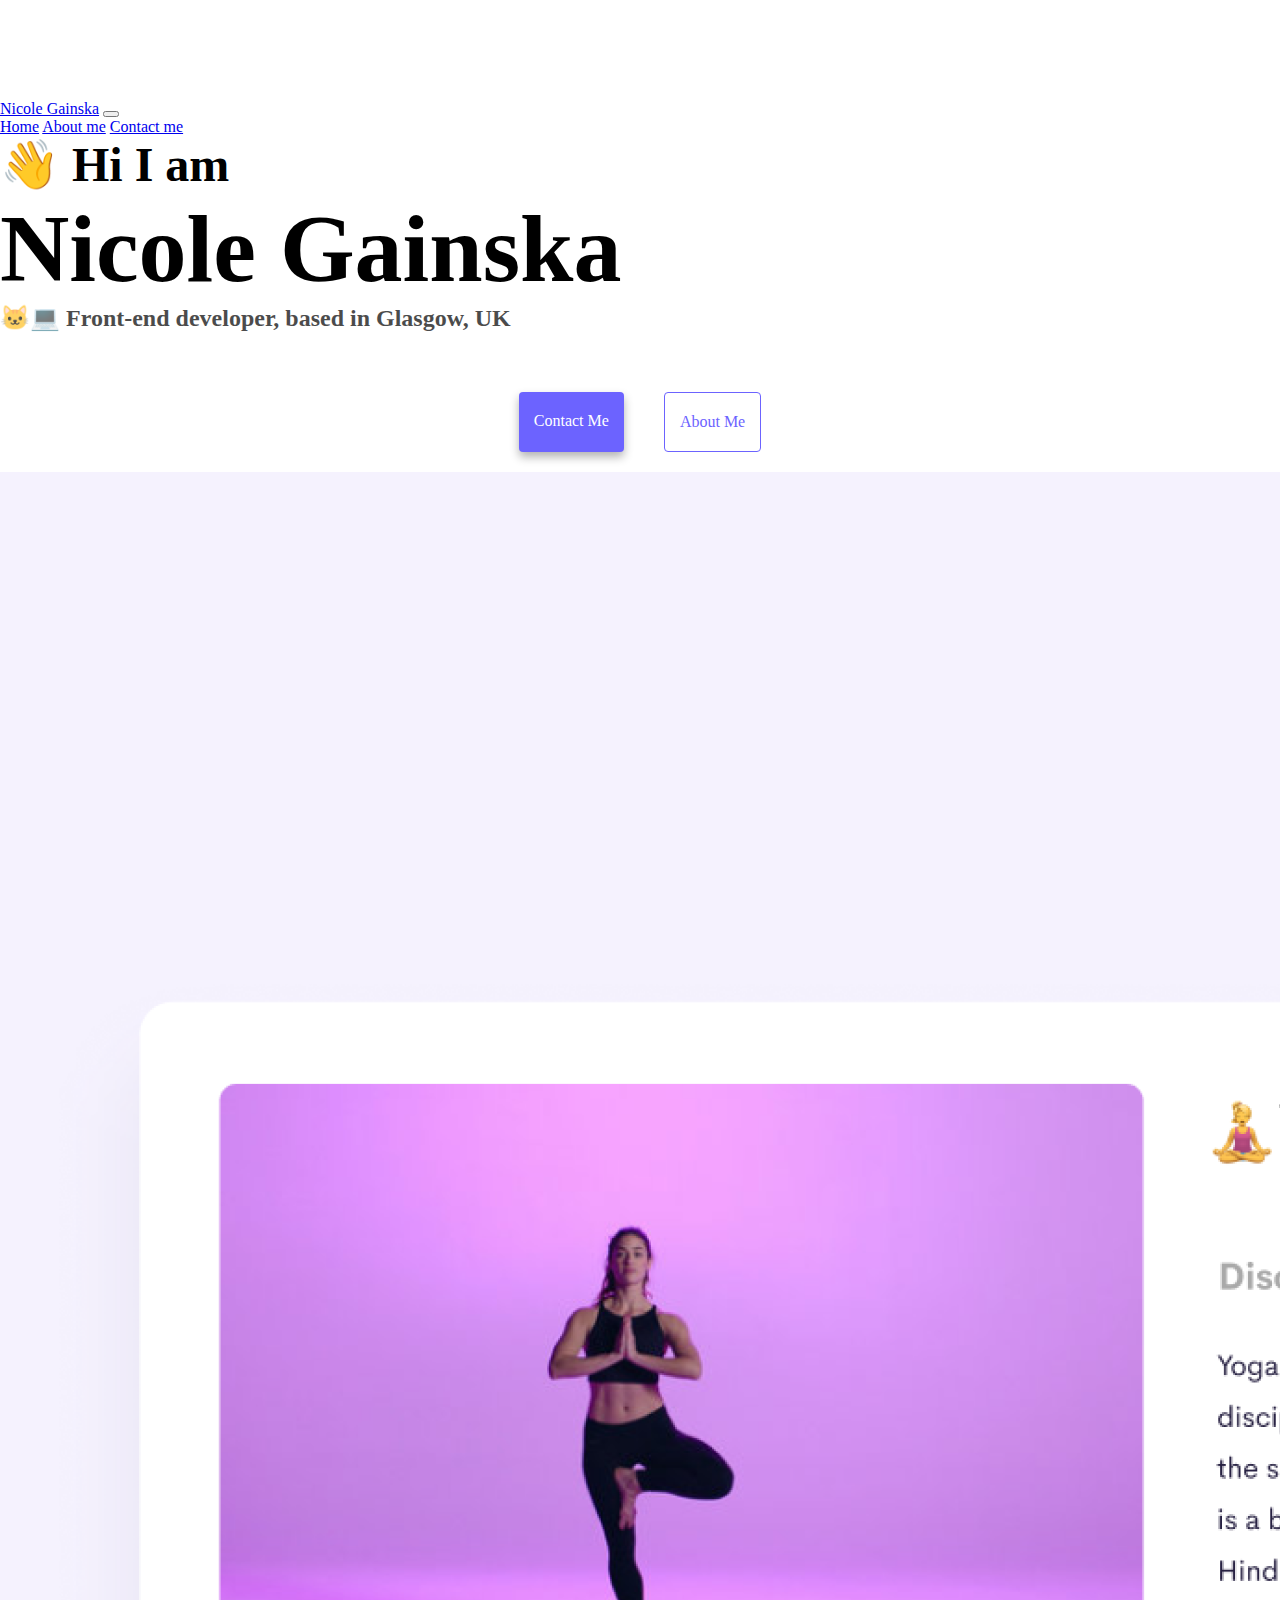
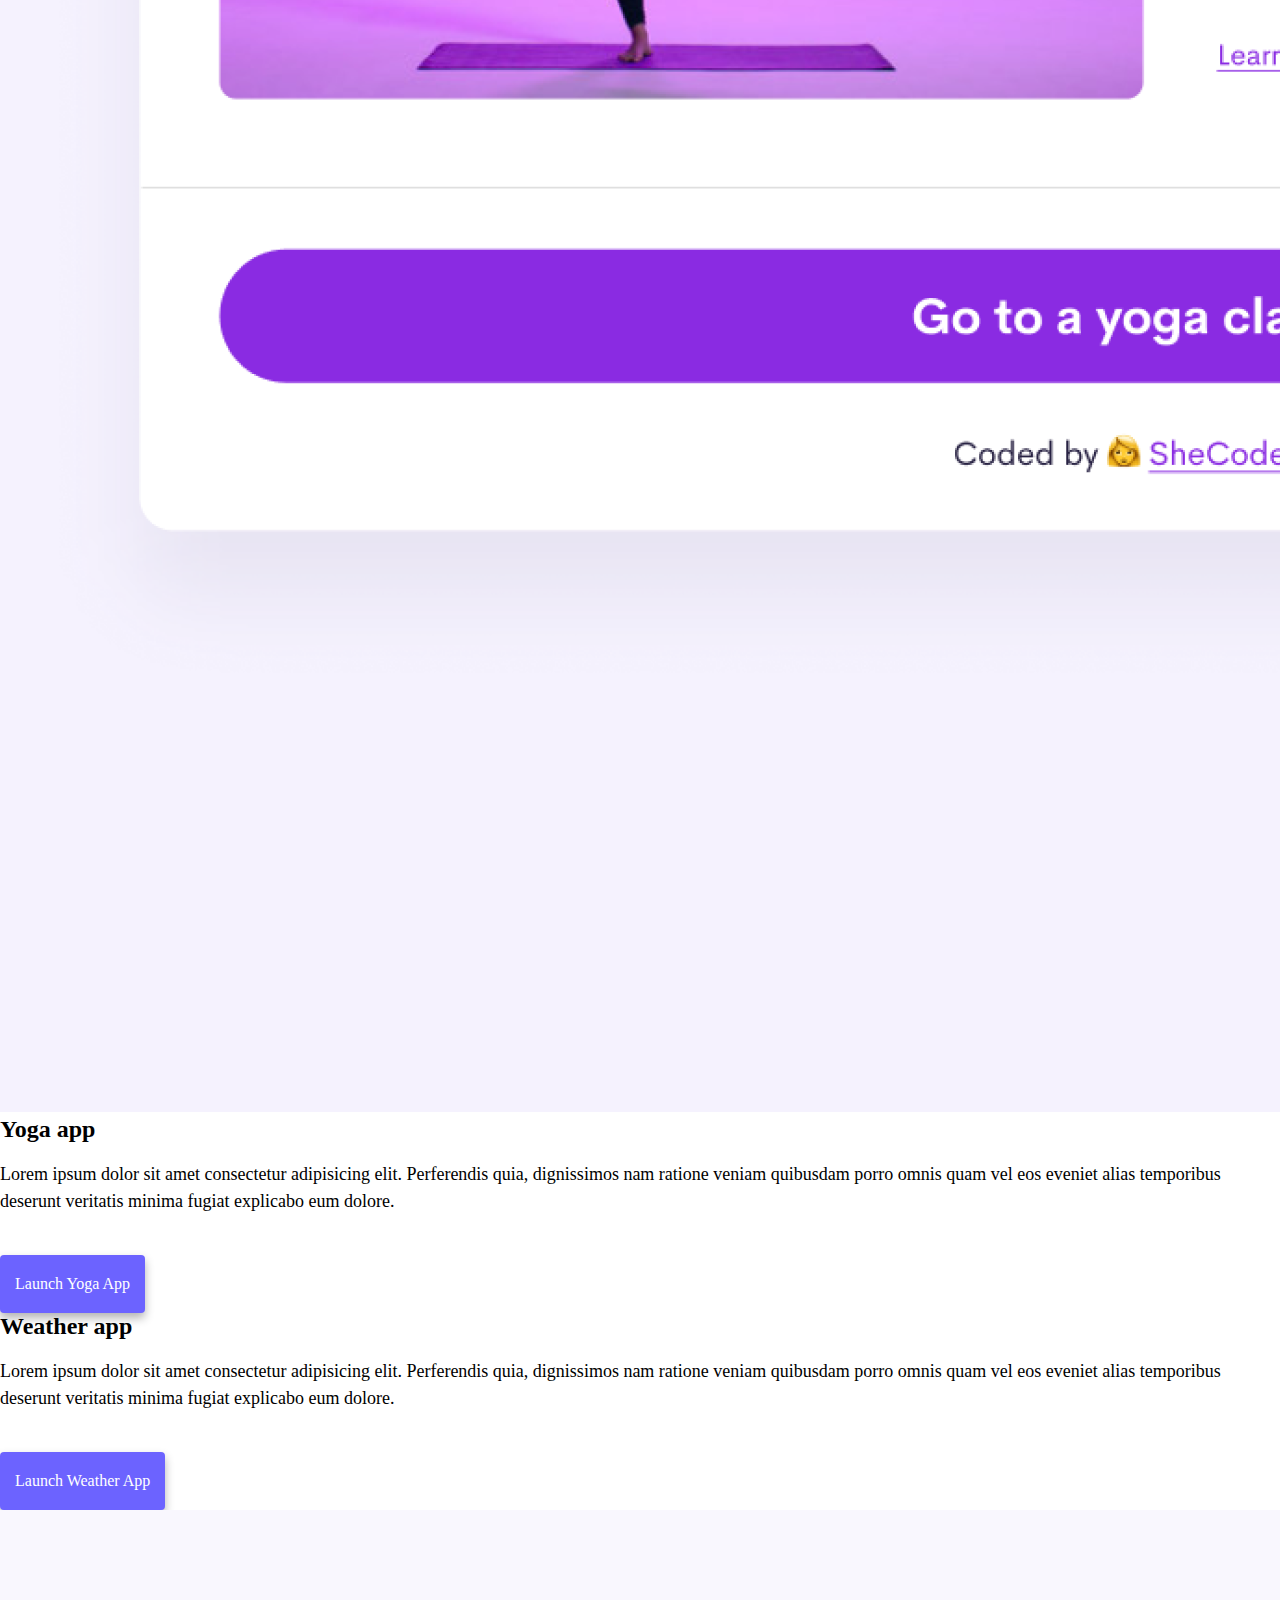
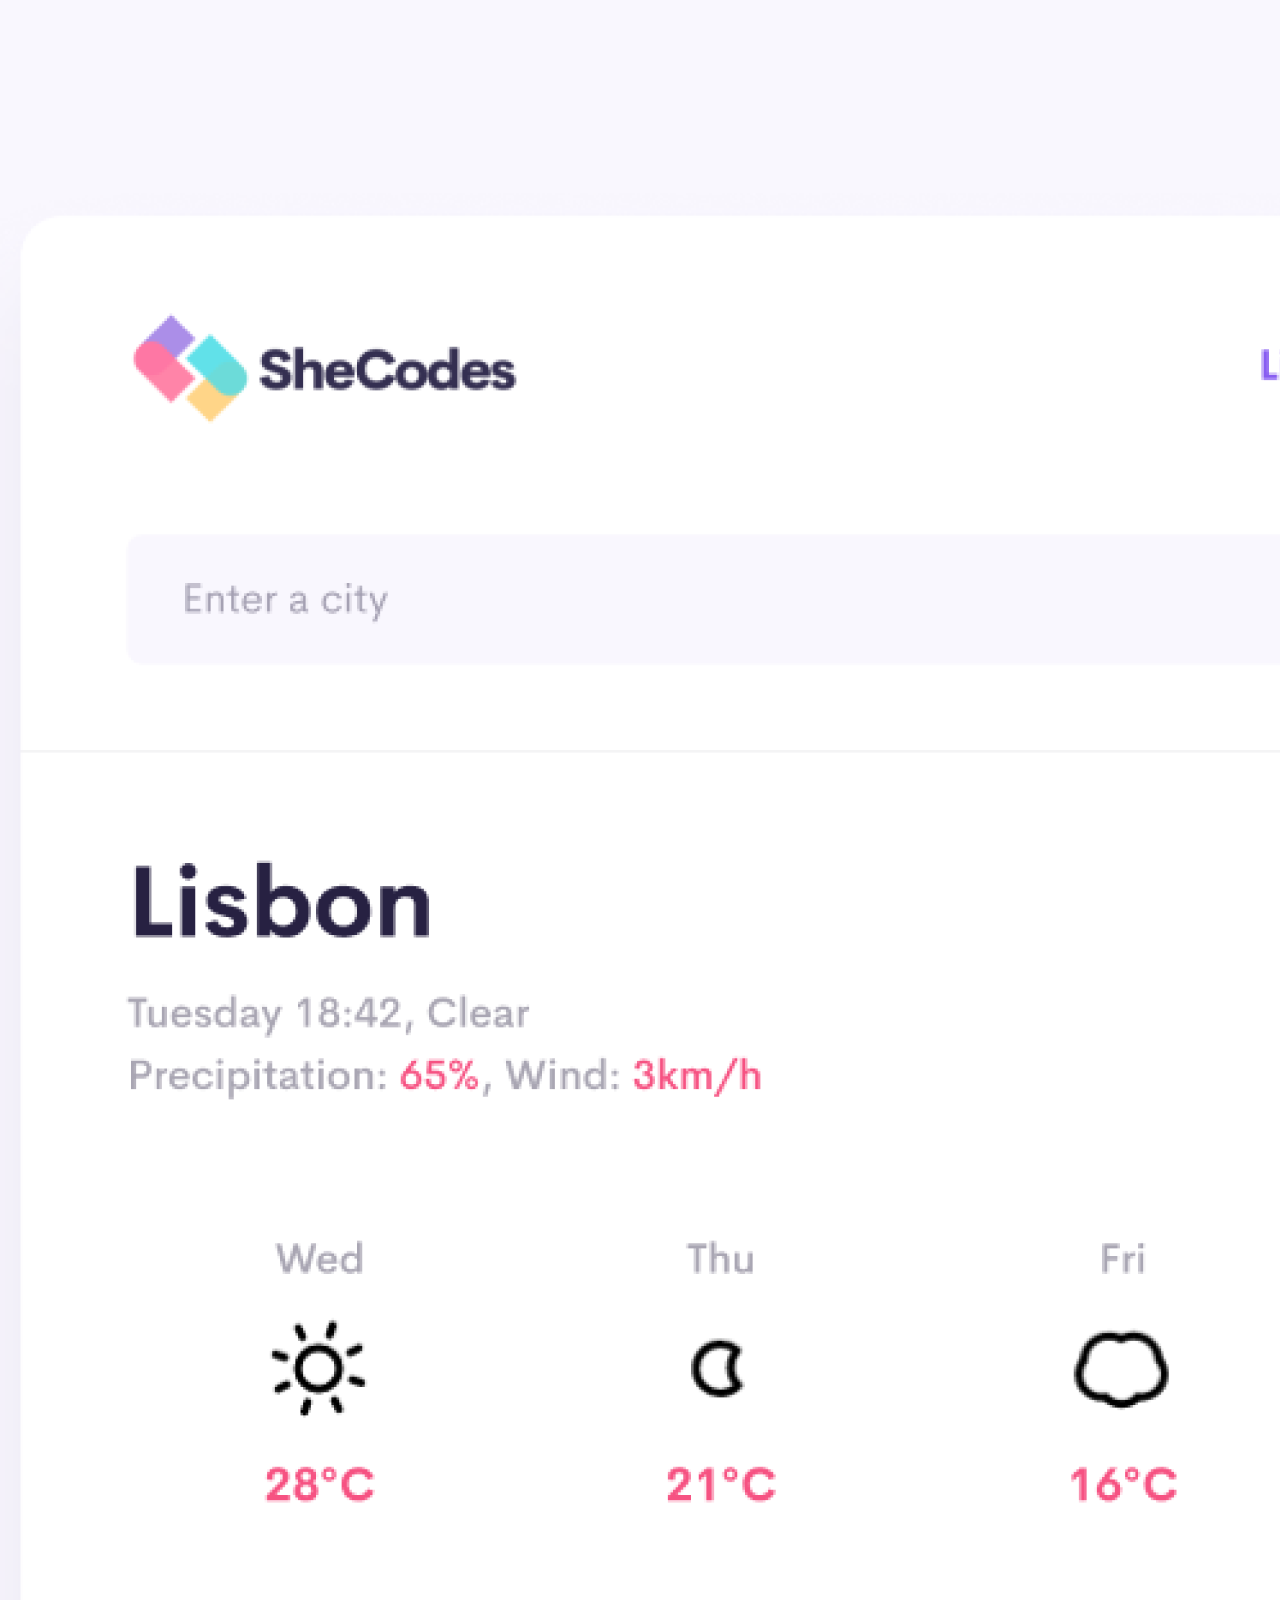
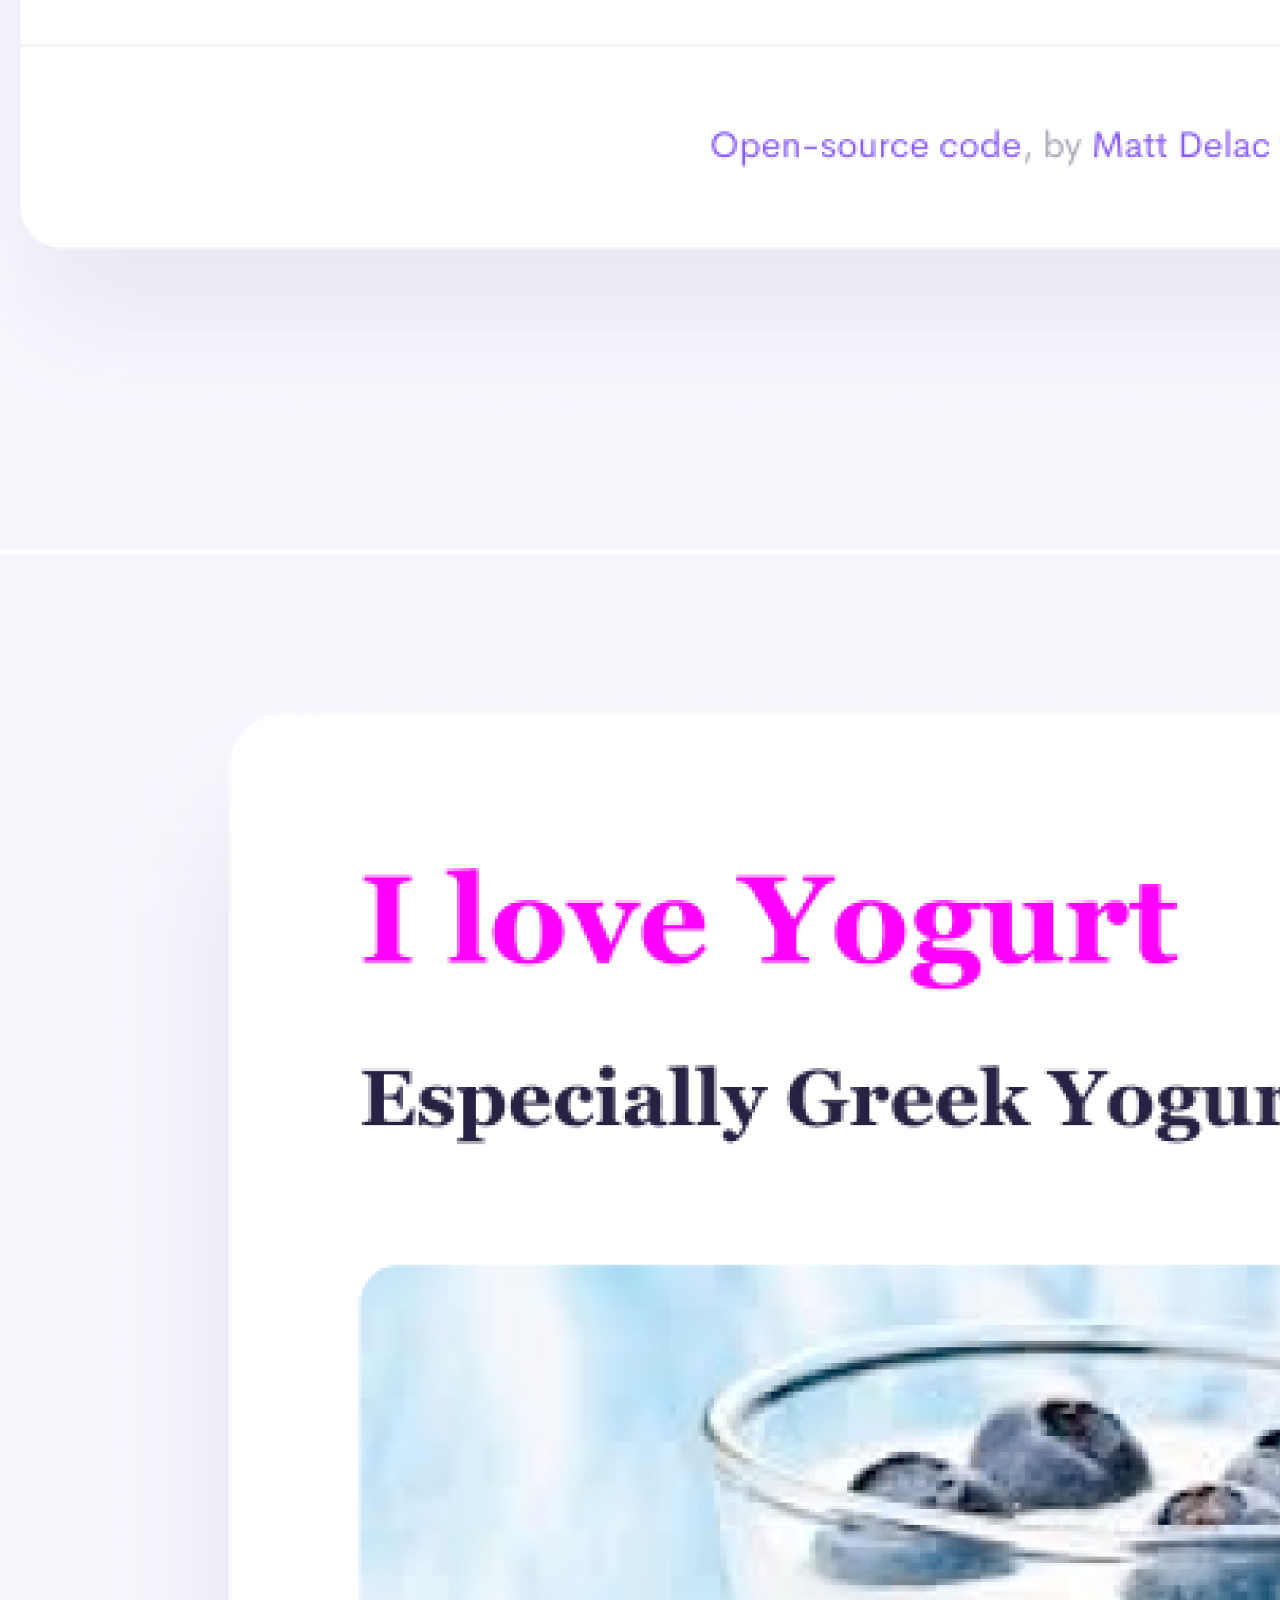
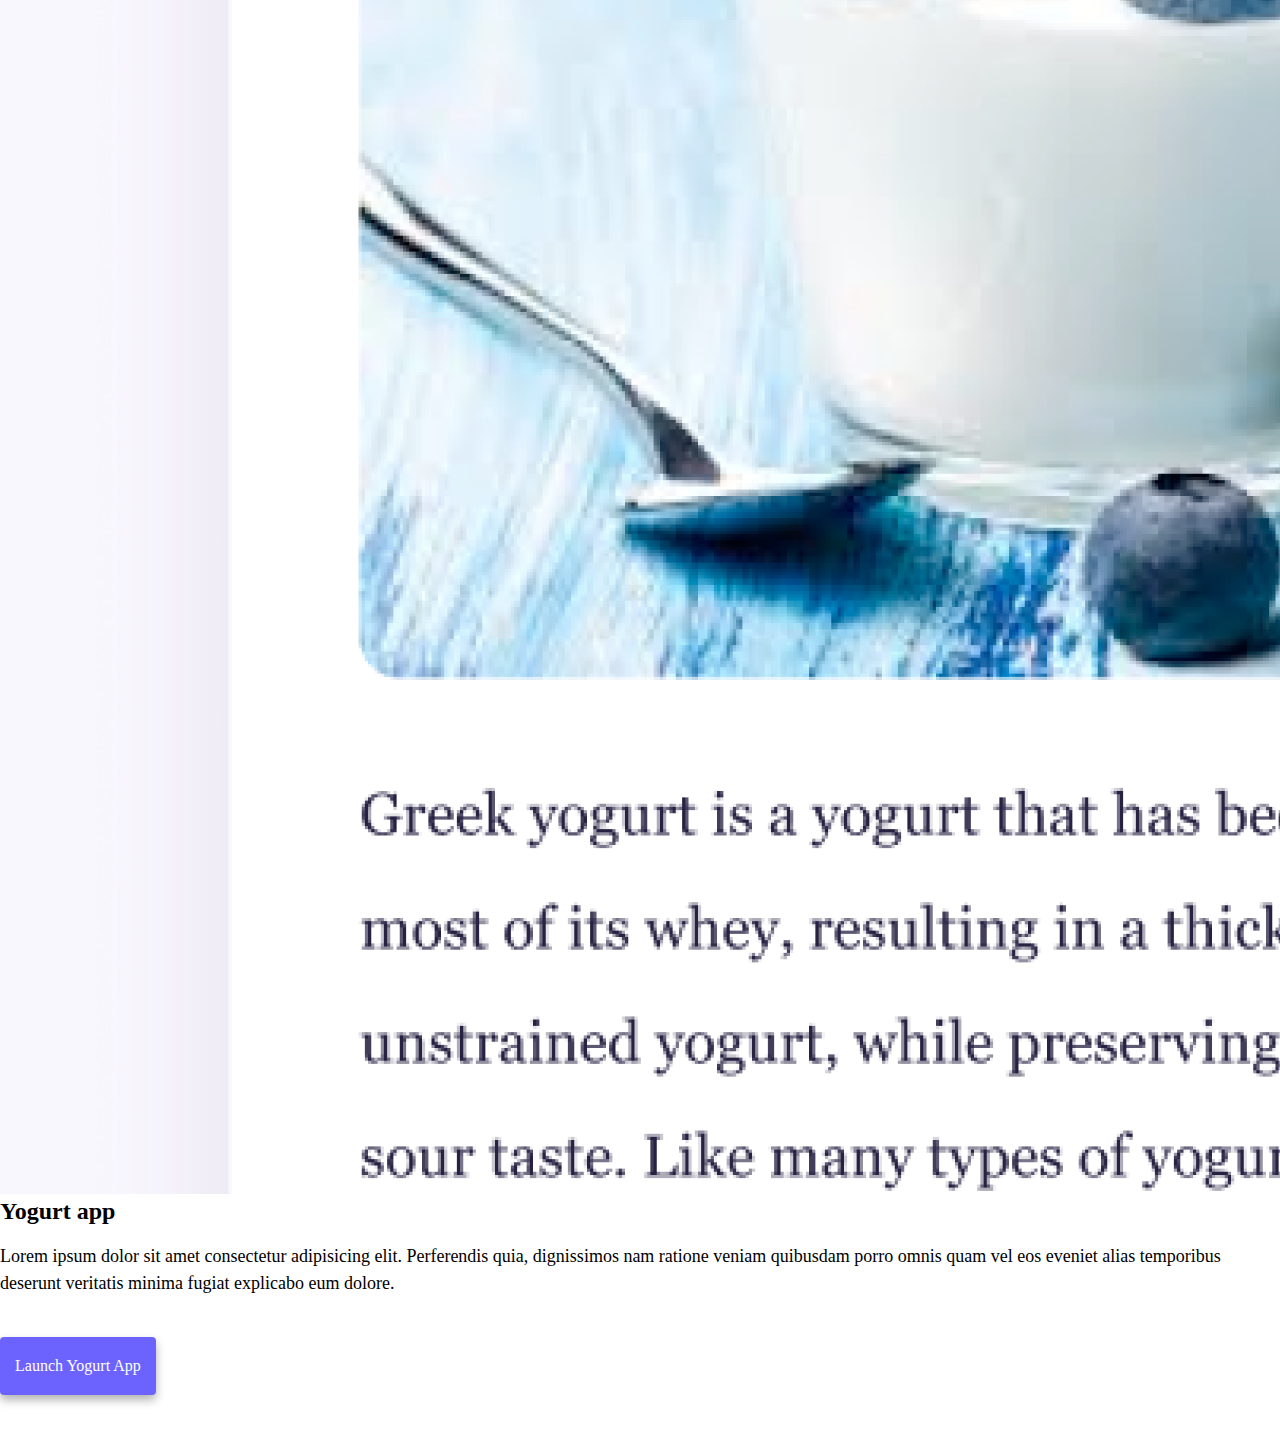
<file: index.html>
<!DOCTYPE html>
<html lang="en">
  <head>
    <meta charset="UTF-8" />
    <meta http-equiv="X-UA-Compatible" content="IE=edge" />
    <meta name="viewport" content="width=device-width, initial-scale=1.0" />
    <meta name="description"
      content="Nicole Gainska is a front-end developer based in Glasgow, check out her projects and contact her for job inquiries">
    <title>Front-end Developer - Nicole Gainska</title>
    <link rel="stylesheet" href="style.css" />
    <link
      href="https://cdn.jsdelivr.net/npm/bootstrap@5.1.1/dist/css/bootstrap.min.css"
      rel="stylesheet"
      integrity="sha384-F3w7mX95PdgyTmZZMECAngseQB83DfGTowi0iMjiWaeVhAn4FJkqJByhZMI3AhiU"
      crossorigin="anonymous"
    />
    <script
      src="https://cdn.jsdelivr.net/npm/bootstrap@5.1.1/dist/js/bootstrap.bundle.min.js"
      integrity="sha384-/bQdsTh/da6pkI1MST/rWKFNjaCP5gBSY4sEBT38Q/9RBh9AH40zEOg7Hlq2THRZ"
      crossorigin="anonymous"
    ></script>
  </head>
  <body>
    <nav class="navbar navbar-expand-lg navbar-light bg-light fixed-top ">
      <div class="container">
        <a class="navbar-brand" href="#">Nicole Gainska</a>
        <button
          class="navbar-toggler"
          type="button"
          data-bs-toggle="collapse"
          data-bs-target="#navbarNavAltMarkup"
          aria-controls="navbarNavAltMarkup"
          aria-expanded="false"
          aria-label="Toggle navigation"
        >
          <span class="navbar-toggler-icon"></span>
        </button>
        <div class="collapse navbar-collapse" id="navbarNavAltMarkup">
          <div class="navbar-nav">
            <a class="nav-link active" aria-current="page" href="index.html"
              >Home</a
            >
            <a class="nav-link" href="about.html" >About me</a>
            <a class="nav-link" href="about.html#contact" >Contact me</a>
          </div>
        </div>
      </div>
    </nav>
    <h2 class="name text-center">👋 Hi I am</h2>
    <h1 class="name text-center">Nicole Gainska</h1>
    <h3 class="text-center">🐱‍💻 Front-end developer, based in Glasgow, UK</h3>
    <div class="navigation-links mb-5">
      <a href="about.html#contact" class="contact-link" title="Contact Nicole">Contact me</a>
      <a href="about.html" class="about-link" title="About Nicole">About me</a>
    </div>

    <div class="container">
      <div class="row mb-5">
        <div class="col-sm-6">
          <img src="images/yoga.png" class="img-fluid rounded main" alt="Yoga Project"/>
        </div>
        <div class="col-sm-6">
            <h2 class="mb-3">Yoga app</h2>
            <p> Lorem ipsum dolor sit amet consectetur adipisicing elit. Perferendis quia, dignissimos nam ratione veniam quibusdam porro omnis quam vel eos eveniet alias temporibus deserunt veritatis minima fugiat explicabo eum dolore.</p>
            <div class="navgrid-links">
                <a href="#" class="grid-link" title="Yoga Project">Launch Yoga App</a>
              </div>
          </div>
      </div>
      <div class="row mb-5">
          <div class="col-sm-6">
              <h2 class="mb-3">Weather app</h2>
              <p> Lorem ipsum dolor sit amet consectetur adipisicing elit. Perferendis quia, dignissimos nam ratione veniam quibusdam porro omnis quam vel eos eveniet alias temporibus deserunt veritatis minima fugiat explicabo eum dolore.</p>
              <div class="navgrid-links">
                  <a href="#" class="grid-link" title="Weather Project">Launch Weather App</a>
                </div>
            </div>
        <div class="col-sm-6">
          <img src="images/weather.png" class="img-fluid rounded main" alt="Weather Project"/>
        </div>
      </div>
      <div class="row mb-5">
          <div class="col-sm-6">
              <img src="images/yogurt.png" class="img-fluid rounded main" alt="Yogurt Project"/>
          </div>
        <div class="col-sm-6">
            <h2 class="mb-3">Yogurt app</h2>
            <p> Lorem ipsum dolor sit amet consectetur adipisicing elit. Perferendis quia, dignissimos nam ratione veniam quibusdam porro omnis quam vel eos eveniet alias temporibus deserunt veritatis minima fugiat explicabo eum dolore.</p>
            <div class="navgrid-links">
                <a href="#" class="grid-link" title="Yogurt Project">Launch Yogurt App</a>
              </div>
          </div>
      </div>
      </div>
    </div>
  </body>
</html>
</file>
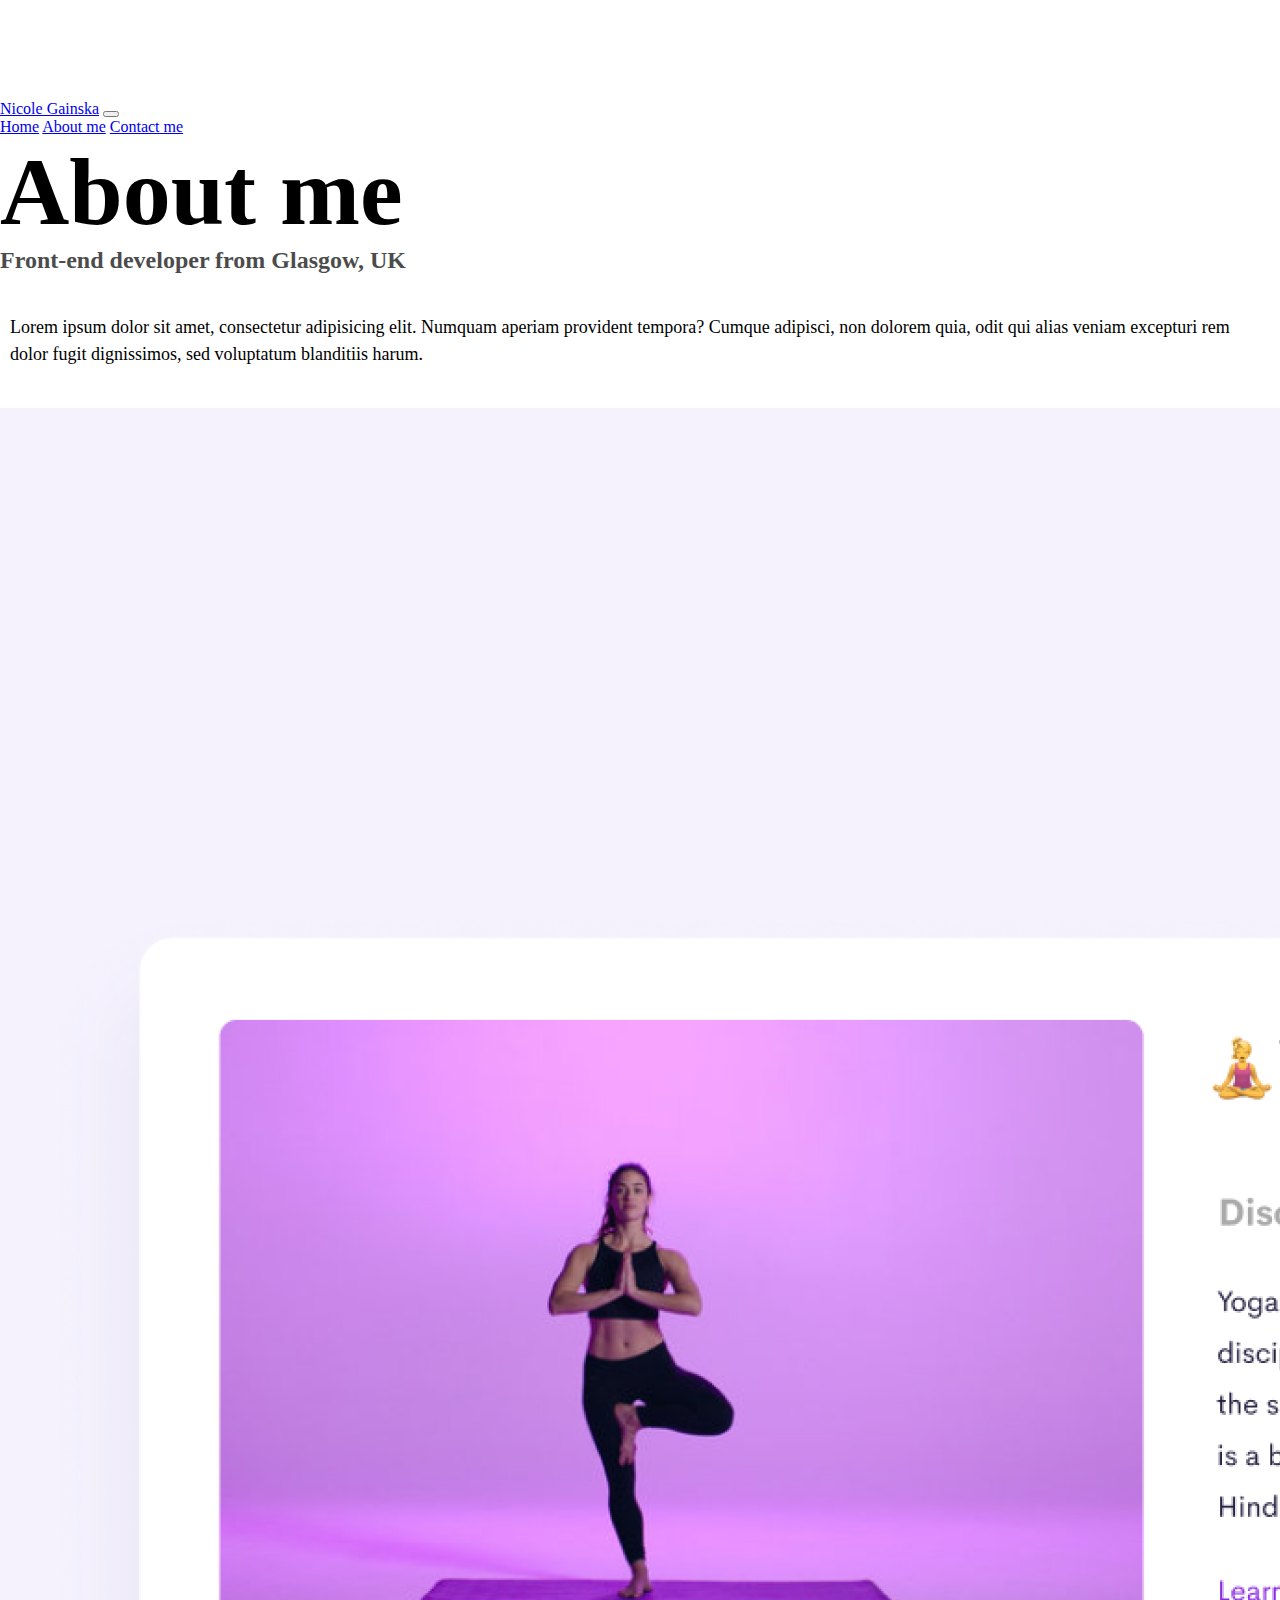
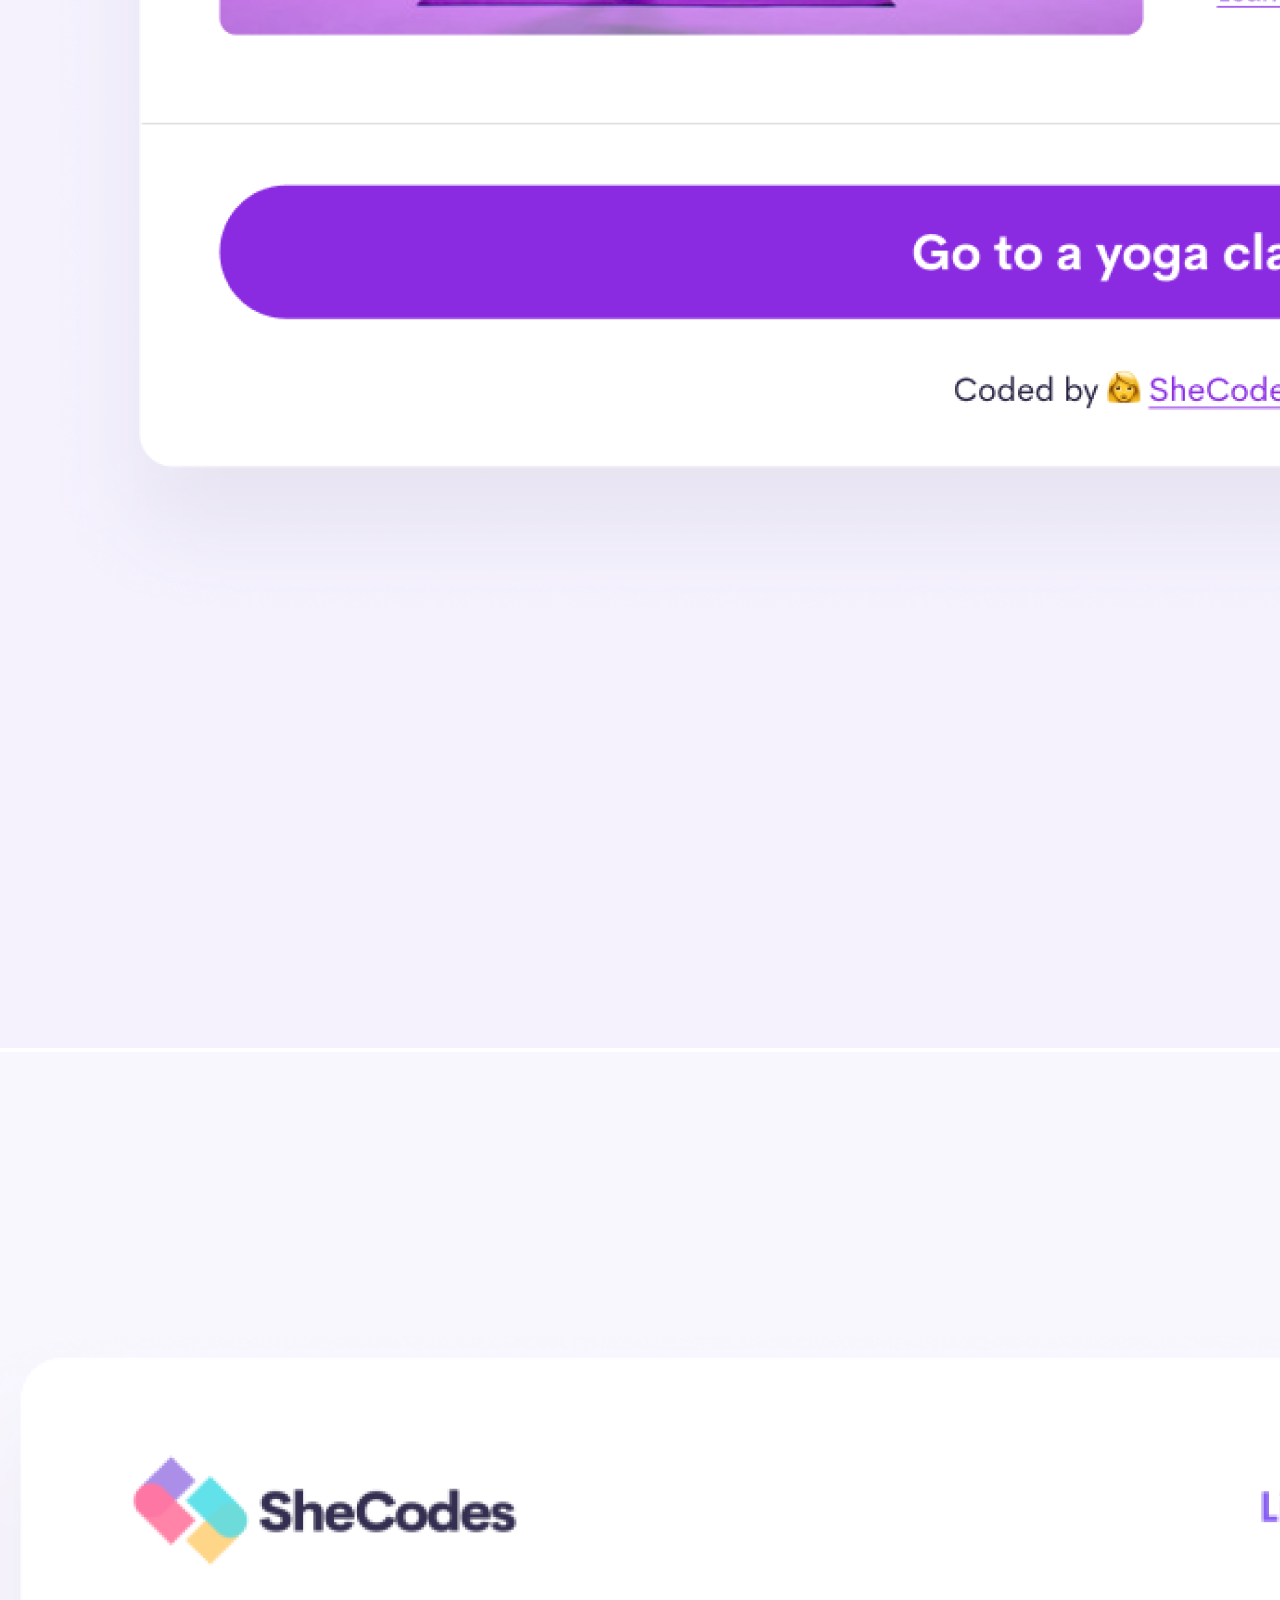
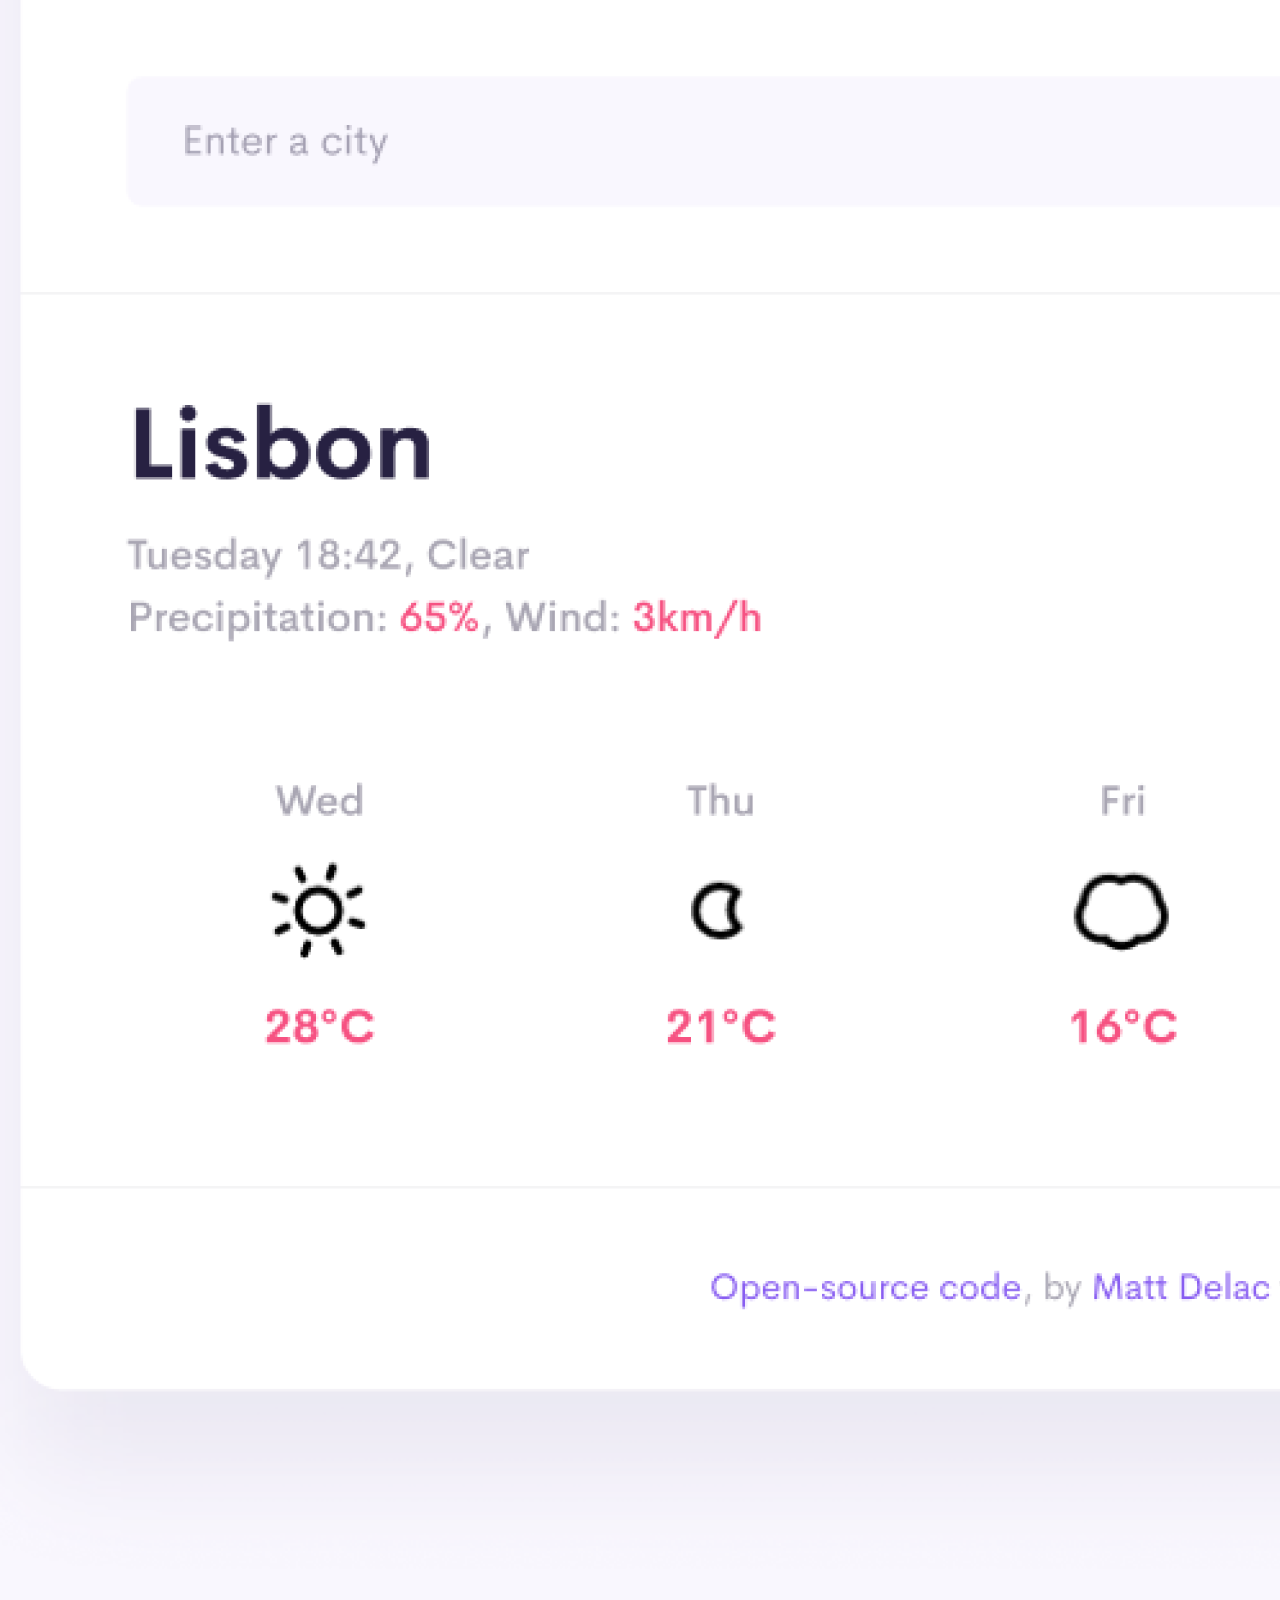
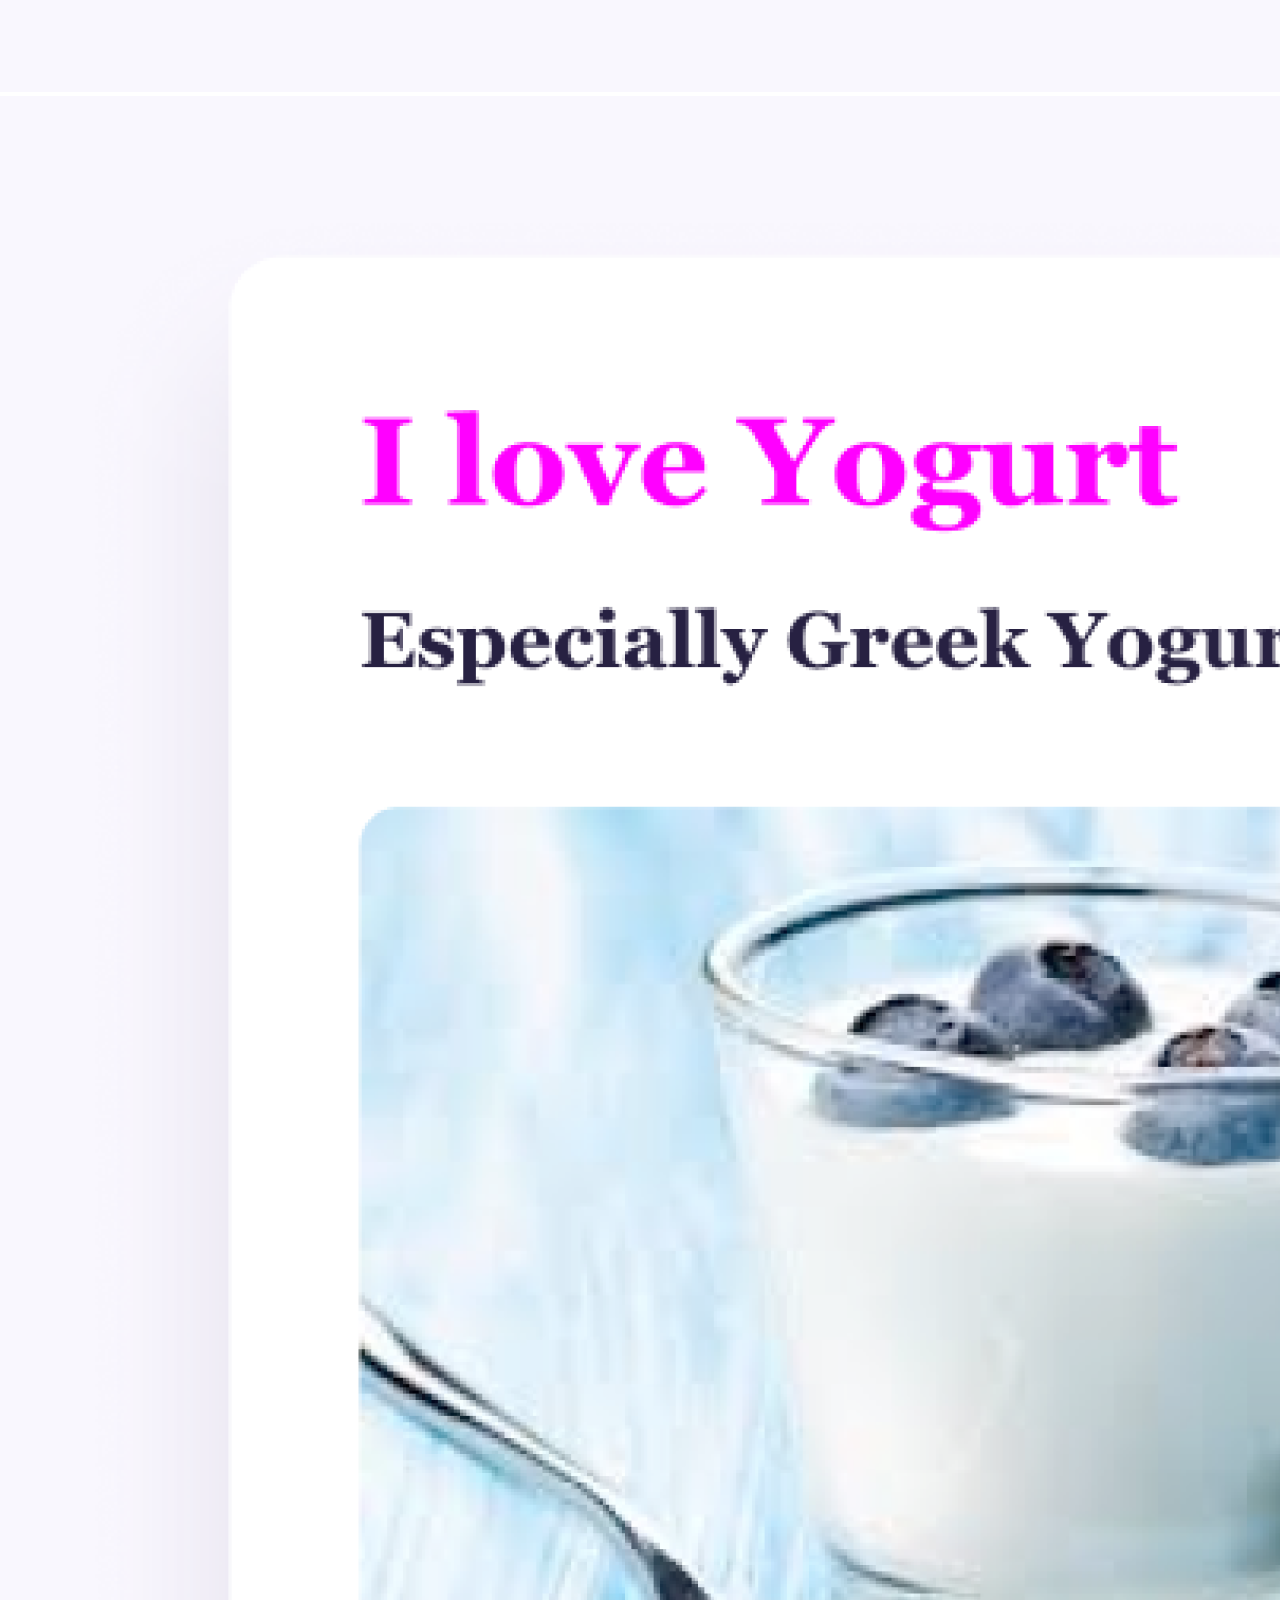
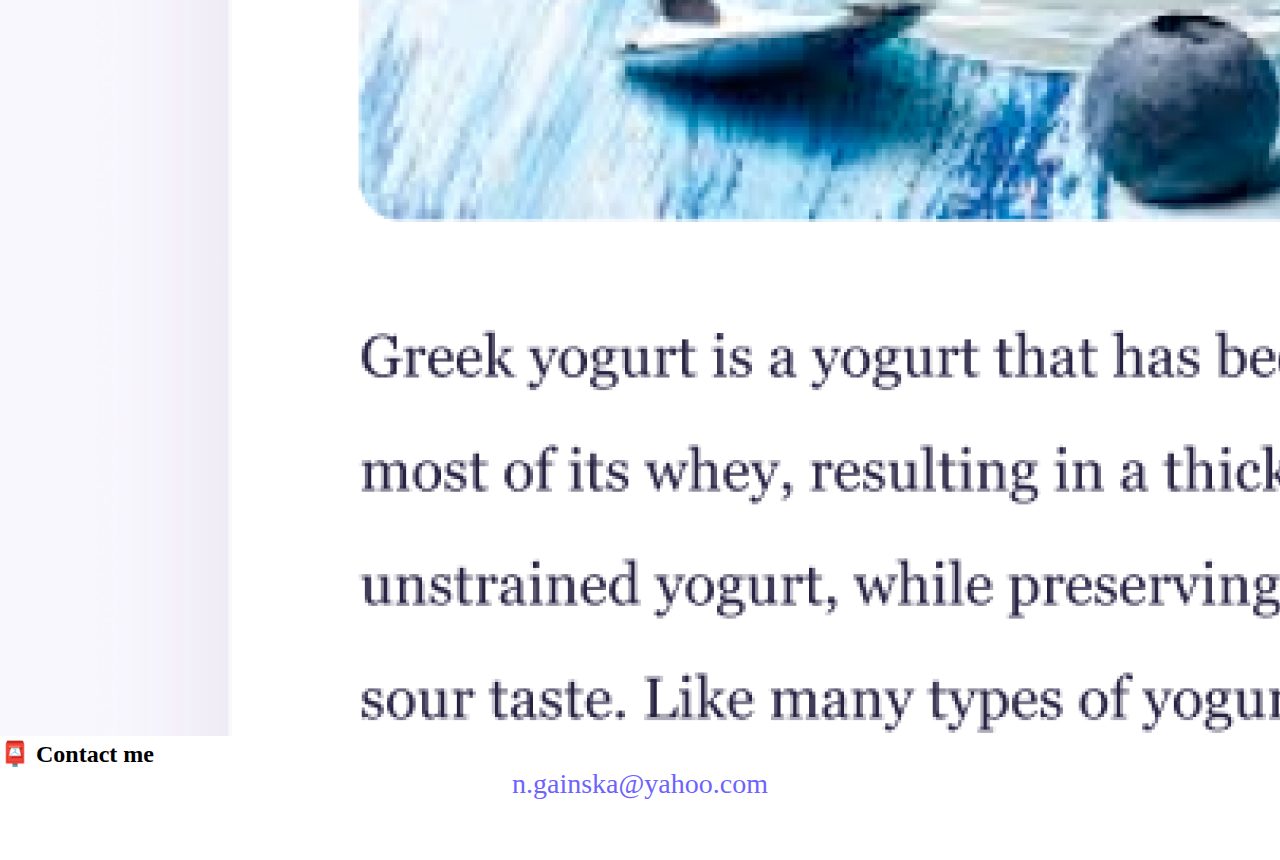
<file: about.html>
<!DOCTYPE html>
<html lang="en">
  <head>
    <meta charset="UTF-8" />
    <meta http-equiv="X-UA-Compatible" content="IE=edge" />
    <meta name="viewport" content="width=device-width, initial-scale=1.0" />
    <meta name="description"
      content="About Nicole Gainska - a front-end developer based in Glasgow, UK">
    <link rel="stylesheet" href="style.css" />
    <link
      href="https://cdn.jsdelivr.net/npm/bootstrap@5.1.1/dist/css/bootstrap.min.css"
      rel="stylesheet"
      integrity="sha384-F3w7mX95PdgyTmZZMECAngseQB83DfGTowi0iMjiWaeVhAn4FJkqJByhZMI3AhiU"
      crossorigin="anonymous"
    />
    <script
      src="https://cdn.jsdelivr.net/npm/bootstrap@5.1.1/dist/js/bootstrap.bundle.min.js"
      integrity="sha384-/bQdsTh/da6pkI1MST/rWKFNjaCP5gBSY4sEBT38Q/9RBh9AH40zEOg7Hlq2THRZ"
      crossorigin="anonymous"
    ></script>
    <title>About me - Nicole Gainska</title>
  </head>
  <body>
    <nav class="navbar navbar-expand-lg navbar-light bg-light fixed-top">
      <div class="container">
        <a class="navbar-brand" href="#">Nicole Gainska</a>
        <button
          class="navbar-toggler"
          type="button"
          data-bs-toggle="collapse"
          data-bs-target="#navbarNavAltMarkup"
          aria-controls="navbarNavAltMarkup"
          aria-expanded="false"
          aria-label="Toggle navigation"
        >
          <span class="navbar-toggler-icon"></span>
        </button>
        <div class="collapse navbar-collapse" id="navbarNavAltMarkup">
          <div class="navbar-nav">
            <a class="nav-link" href="index.html">Home</a>
            <a class="nav-link active" aria-current="page" href="about.html"
              >About me</a
            >
            <a class="nav-link" href="about.html#contact">Contact me</a>
          </div>
        </div>
      </div>
    </nav>
    <h1 class="text-center name">About me</h1>
    <h3 class="text-center">Front-end developer from Glasgow, UK</h3>
    <div class="about-paragraphs">
      <p class="text-center">
        Lorem ipsum dolor sit amet, consectetur adipisicing elit. Numquam
        aperiam provident tempora? Cumque adipisci, non dolorem quia, odit qui
        alias veniam excepturi rem dolor fugit dignissimos, sed voluptatum
        blanditiis harum.
      </p>
    </div>

    <div class="container mb-5">
      <div class="row">
        <div class="col-sm-4">
          <img src="images/yoga.png" class="img-fluid rounded p-2 shadow" alt="Yoga Project" />
        </div>
        <div class="col-sm-4">
          <img src="images/weather.png" class="img-fluid rounded p-2 shadow"alt="Weather Project" />
        </div>
        <div class="col-sm-4">
          <img src="images/yogurt.png" class="img-fluid rounded p-2 shadow" alt="Yogurt Project"/>
        </div>
      </div>
    </div>

    <div id="contact">
      <h2 class="text-center">📮 Contact me</h2>
      <a href="mailto:n.gainska@yahoo.com" class="email-link">
        n.gainska@yahoo.com
      </a>
    </div>
  </body>
</html>
</file>
<file: style.css>
:root {
  --primary-color: #6c63ff;
  --secondary-color: #f5f2fe;
  --box-shadow: 0 5px 10px rgba(0, 0, 0, 0.3);
}

body {
  margin: 60px auto;
  margin-top: 100px !important;
}

h1,
h2,
h3 {
  margin: 0;
}

h1.name {
  font-size: 96px;
}

h2.name {
  font-size: 48px;
}
h2.mb3 {
  font-size: 48px;
}

h3 {
  font-size: 24px;
  opacity: 0.7;
}

p {
  border-radius: 4px;
  font-size: 18px;
  line-height: 1.5;
}

.navigation-links {
  display: flex;
  margin-top: 40px;
  justify-content: center;
}
.navgrid-links {
  display: flex;
  margin-top: 40px;
}

.navigation-links a {
  margin: 20px;
  border-radius: 4px;
  padding: 20px 15px;
  text-decoration: none;
  text-transform: capitalize;
}
.navgrid-links a {
  border-radius: 4px;
  padding: 20px 15px;
  text-decoration: none;
  text-transform: capitalize;
}

.contact-link {
  background: var(--primary-color);
  box-shadow: var(--box-shadow);
  color: white;
  justify-content: center;
}

.about-link {
  color: var(--primary-color);
  border: 1px solid var(--primary-color);
}

.grid-link {
  background: var(--primary-color);
  box-shadow: var(--box-shadow);
  color: white;
  justify-content: start;
}

.homepage-link {
  color: var(--primary-color);
  text-align: center;
  display: block;
}

.about-paragraphs {
  display: flex;
  margin: 30px 0;
}

.about-paragraphs p {
  margin: 10px;
}

.email-link {
  display: flex;
  justify-content: center;
  color: var(--primary-color);
  font-size: 28px;
  text-decoration: none;
}

.email-link:hover {
  text-decoration: underline;
}
@media (max-width: 576px) {
  h1.name {
    font-size: 48px;
    line-height: 1.5;
  }

  h2.name {
    font-size: 32px;
    text-align: center;
  }

  p {
    text-align: center;
  }
  img.main {
    display: none;
  }
  h2 {
    text-align: center;
    font-size: 32px;
  }
  .navgrid-links {
    display: block;
    text-align: center;
    margin: 0px 20px;
  }
  .grid-link {
    display: block;
    text-align: center;
    margin: 0px 20px;
  }
}
</file>
